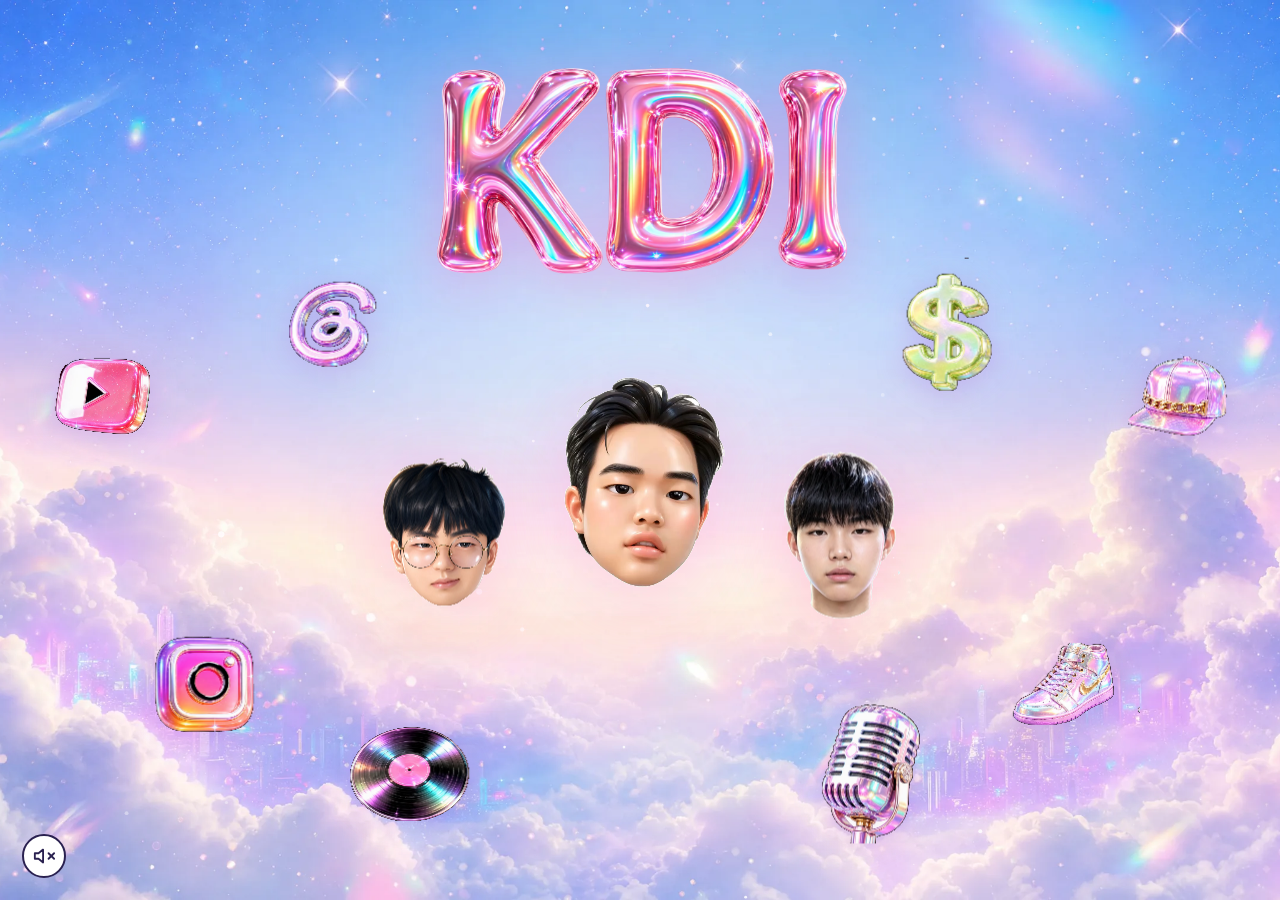
<file: index.html>
<!DOCTYPE html>
<html lang="ko">
<head>
  <meta charset="UTF-8" />
  <meta name="viewport" content="width=device-width, initial-scale=1.0, maximum-scale=1" />
  <title>KDI</title>
  <link rel="preconnect" href="https://fonts.googleapis.com" />
  <link rel="preconnect" href="https://fonts.gstatic.com" crossorigin />
  <link href="https://fonts.googleapis.com/css2?family=DM+Mono:wght@400;500&display=swap" rel="stylesheet" />
  <link rel="stylesheet" href="style.css?v=64" />
</head>
<body>
  <canvas id="sky"></canvas>

  <main class="stage">
    <img class="title" src="assets/static/kdi-title.webp?v=64" alt="KDI" />

    <div class="hint hint-title">👉 눌러보세요!</div>
    <div class="hint hint-face">👉 캐릭터도 눌러봐!</div>

    <div class="orbit-system">
      <div class="faces">
        <div class="face-stack face-side" data-name="JYS">
          <video class="face-video" src="assets/avatars/jys-alpha.webm?v=64" loop muted playsinline preload="auto"></video>
        </div>
        <div class="face-stack face-main" data-name="KDI">
          <video class="face-video" src="assets/avatars/kdi-alpha.webm?v=64" loop muted playsinline preload="auto"></video>
        </div>
        <div class="face-stack face-side" data-name="MYR">
          <video class="face-video" src="assets/avatars/myr-alpha.webm?v=64" loop muted playsinline preload="auto"></video>
        </div>
      </div>
    </div>

  </main>

  <script src="mobile-gate.js"></script>
  <script src="bgm.js?v=64"></script>
  <script src="script.js?v=64"></script>
</body>
</html>
</file>
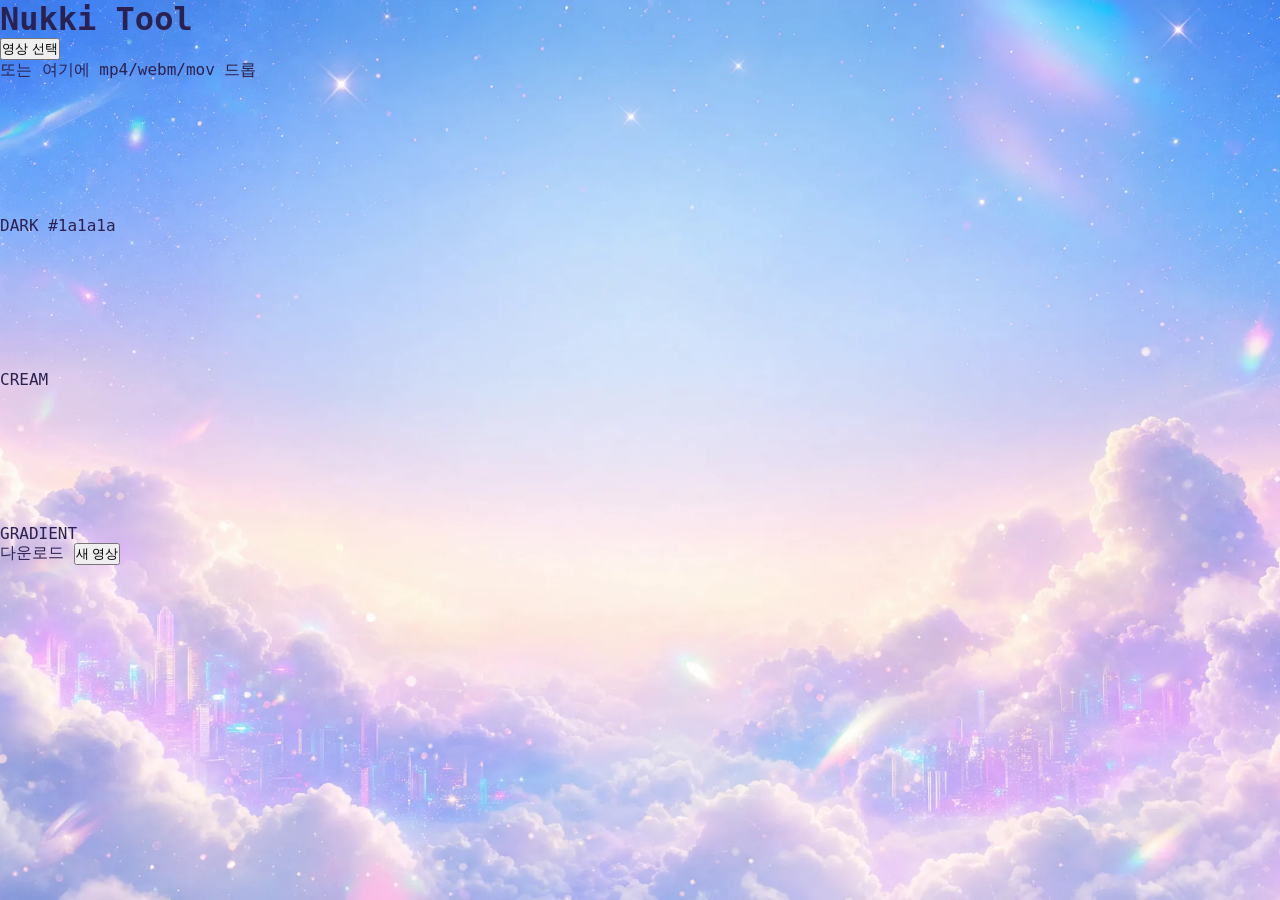
<file: nukki-tool/index.html>
<!DOCTYPE html>
<html lang="ko">
<head>
<meta charset="UTF-8" />
<meta name="viewport" content="width=device-width, initial-scale=1.0" />
<title>Nukki Tool</title>
<link rel="stylesheet" href="/style.css" />
</head>
<body>
  <header class="bar">
    <h1>Nukki Tool</h1>
    <p class="hint">영상 드롭 → 흰배경 누끼(외곽 flood fill) → 알파 webm</p>
  </header>

  <section id="drop" class="drop">
    <input id="file" type="file" accept="video/*" hidden />
    <button id="pick" type="button">영상 선택</button>
    <p class="drop-hint">또는 여기에 mp4/webm/mov 드롭</p>
  </section>

  <section id="status" class="status hidden"></section>

  <section id="result" class="result hidden">
    <div class="meta"></div>
    <div class="previews">
      <div class="preview dark">
        <span class="label">DARK #1a1a1a</span>
        <video class="out" autoplay loop muted playsinline></video>
      </div>
      <div class="preview cream">
        <span class="label">CREAM</span>
        <video class="out" autoplay loop muted playsinline></video>
      </div>
      <div class="preview grad">
        <span class="label">GRADIENT</span>
        <video class="out" autoplay loop muted playsinline></video>
      </div>
    </div>
    <div class="actions">
      <a id="download" class="btn primary" download>다운로드</a>
      <button id="reset" class="btn">새 영상</button>
    </div>
  </section>

  <script src="/script.js"></script>
</body>
</html>
</file>
<file: style.css>
* { box-sizing: border-box; margin: 0; padding: 0; }

:root {
  --sky-1: #b8d4f5;
  --sky-2: #e8d4ff;
  --sky-3: #ffd4ec;
  --text: #2a2150;
  --pink: #ff6bd6;
}

html, body {
  width: 100%;
  height: 100%;
  overflow: hidden;
  font-family: "DM Mono", monospace;
  color: var(--text);
  background: #d8e4f5 url("assets/static/background.webp") center/cover no-repeat fixed;
}

#sky {
  position: fixed;
  inset: 0;
  width: 100%;
  height: 100%;
  pointer-events: none;
  z-index: 1;
}

.stage {
  position: relative;
  width: 100%;
  height: 100%;
  z-index: 2;
}

/* 클릭 효과: 짧은 팝 + 파티클 스파클 */
@keyframes pop {
  0%   { transform: scale(1); }
  40%  { transform: scale(1.18); }
  70%  { transform: scale(0.96); }
  100% { transform: scale(1); }
}

.click-pop { animation: pop 0.35s cubic-bezier(.34,1.56,.64,1); }

.title.click-pop { animation: pop-title 0.45s cubic-bezier(.34,1.56,.64,1); }
@keyframes pop-title {
  0%   { transform: translateX(-50%) scale(1) rotate(0); }
  40%  { transform: translateX(-50%) scale(1.12) rotate(-3deg); }
  70%  { transform: translateX(-50%) scale(0.97) rotate(2deg); }
  100% { transform: translateX(-50%) scale(1) rotate(0); }
}

.spark {
  position: fixed;
  width: 10px;
  height: 10px;
  border-radius: 50%;
  pointer-events: none;
  z-index: 9999;
  will-change: transform, opacity;
}

.ripple {
  position: fixed;
  border: 2px solid #ff6bd6;
  border-radius: 50%;
  pointer-events: none;
  z-index: 9998;
  will-change: transform, opacity;
}

/* 풍선 타이틀 */
.title {
  position: absolute;
  top: 4vh;
  left: 50%;
  transform: translateX(-50%);
  width: min(38vw, 480px);
  height: auto;
  pointer-events: auto;
  cursor: pointer;
  animation: float-title 5s ease-in-out infinite;
  filter: drop-shadow(0 8px 28px rgba(255, 100, 200, 0.35));
  transition: filter 0.2s ease;
}

.title:hover {
  filter: drop-shadow(0 10px 32px rgba(255, 60, 200, 0.55));
}

@keyframes float-title {
  0%, 100% { transform: translateX(-50%) translateY(0) rotate(-1.5deg); }
  50%      { transform: translateX(-50%) translateY(-10px) rotate(1.5deg); }
}

/* 가운데 클러스터 + orbit 시스템 */
.orbit-system {
  position: absolute;
  top: 54%;
  left: 50%;
  transform: translate(-50%, -50%);
  width: 0;
  height: 0;
}

.faces {
  position: absolute;
  top: 0;
  left: 0;
  transform: translate(-50%, -50%);
  display: flex;
  align-items: center;
  gap: 18px;
  z-index: 5;
}

/* 알파 webm 1장만 깐 stack */
.face-stack {
  position: relative;
  cursor: pointer;
  will-change: transform;
  filter: drop-shadow(0 14px 36px rgba(255, 100, 200, 0.28));
}

.face-stack.face-main { width: 220px; height: 280px; z-index: 6; }
.face-stack.face-side { width: 150px; height: 200px; margin-top: 32px; }

.face-video {
  position: absolute;
  inset: 0;
  width: 100%;
  height: 100%;
  object-fit: contain;
  pointer-events: none;
  display: block;
  background: transparent;
  opacity: 1;
}

/* orbit (오브젝트 빙빙) */
.orbit {
  position: absolute;
  top: 0;
  left: 0;
  width: 0;
  height: 0;
  pointer-events: none;
}

@keyframes drift {
  0%, 100% { transform: translate(0, 0) rotate(0deg); }
  50%      { transform: translate(12px, -10px) rotate(3deg); }
}

.orbit-radius {
  position: absolute;
  top: 0;
  left: 0;
}

.orbit-item {
  display: block;
  width: var(--size, 64px);
  height: auto;
  filter: drop-shadow(0 4px 14px rgba(180, 120, 220, 0.35));
  animation: bob 3s ease-in-out infinite;
  transition: filter 0.2s ease, transform 0.2s ease;
}

.orbit-link:hover .orbit-item {
  filter: drop-shadow(0 6px 18px rgba(255, 100, 200, 0.55)) brightness(1.08);
  transform: scale(1.08);
}

/* 링크 오브젝트 호버 시 라벨 말풍선 */
.orbit-link::after {
  content: attr(data-label);
  position: absolute;
  top: -90px;
  left: 0;
  transform: translate(-50%, 4px);
  background: white;
  color: var(--text);
  border: 2px solid var(--text);
  padding: 5px 12px;
  font-size: 11px;
  font-weight: 600;
  letter-spacing: 0.08em;
  border-radius: 8px;
  white-space: nowrap;
  opacity: 0;
  pointer-events: none;
  transition: opacity 0.18s ease, transform 0.18s ease;
  z-index: 50;
}

.orbit-link:hover::after {
  opacity: 1;
  transform: translate(-50%, 0);
}

/* 타이틀 클릭 가능 */
.title {
  pointer-events: auto;
}

/* "눌러주세요" 안내 말풍선 — 호버 시에만 등장 */
.hint {
  position: absolute;
  background: white;
  border: 2px solid var(--text);
  padding: 6px 14px;
  font-size: 12px;
  font-weight: 500;
  font-family: "DM Mono", monospace;
  border-radius: 10px;
  z-index: 12;
  pointer-events: none;
  letter-spacing: 0.04em;
  white-space: nowrap;
  opacity: 0;
  transition: opacity 0.22s ease;
}
.hint.show {
  opacity: 1;
  animation: hint-bounce 1.2s ease-in-out infinite;
}

.hint::after {
  content: '';
  position: absolute;
  width: 0;
  height: 0;
  border: 6px solid transparent;
}
.hint::before {
  content: '';
  position: absolute;
  width: 0;
  height: 0;
  border: 4px solid transparent;
  z-index: 1;
}

/* 타이틀 안내 (타이틀 바로 아래 가운데, 화살표는 위쪽으로) */
.hint.hint-title {
  top: calc(4vh + 110px);
  left: 50%;
  transform: translateX(-50%) rotate(-3deg);
  --rot: -3deg;
}
.hint.hint-title::after  { top: -12px; left: calc(50% - 6px); border-bottom-color: var(--text); }
.hint.hint-title::before { top: -8px;  left: calc(50% - 4px); border-bottom-color: white; }

/* 얼굴 안내 (얼굴 아래쪽 가운데, 화살표는 위쪽) */
.hint.hint-face {
  top: calc(54% + 180px);
  left: 50%;
  transform: translateX(-50%) rotate(4deg);
  --rot: 4deg;
}
.hint.hint-face::after  { top: -12px; left: calc(50% - 6px); border-bottom-color: var(--text); }
.hint.hint-face::before { top: -8px;  left: calc(50% - 4px); border-bottom-color: white; }

@keyframes hint-bounce {
  0%, 100% { transform: translateX(-50%) translateY(0)  rotate(var(--rot, 0deg)); }
  50%      { transform: translateX(-50%) translateY(-6px) rotate(var(--rot, 0deg)); }
}

@media (max-width: 720px) {
  .hint.hint-title { top: calc(4vh + 80px); }
  .hint.hint-face  { top: calc(54% + 140px); }
}

@keyframes bob {
  0%, 100% { transform: translateY(0); }
  50%      { transform: translateY(-8px); }
}

@media (max-width: 720px) {
  .face-stack.face-main { width: 160px; height: 200px; }
  .face-stack.face-side { width: 110px; height: 150px; }
  .title    { width: 60vw; }
  .click-me { left: calc(50% + 80px); top: calc(54% - 100px); }
}
</file>
